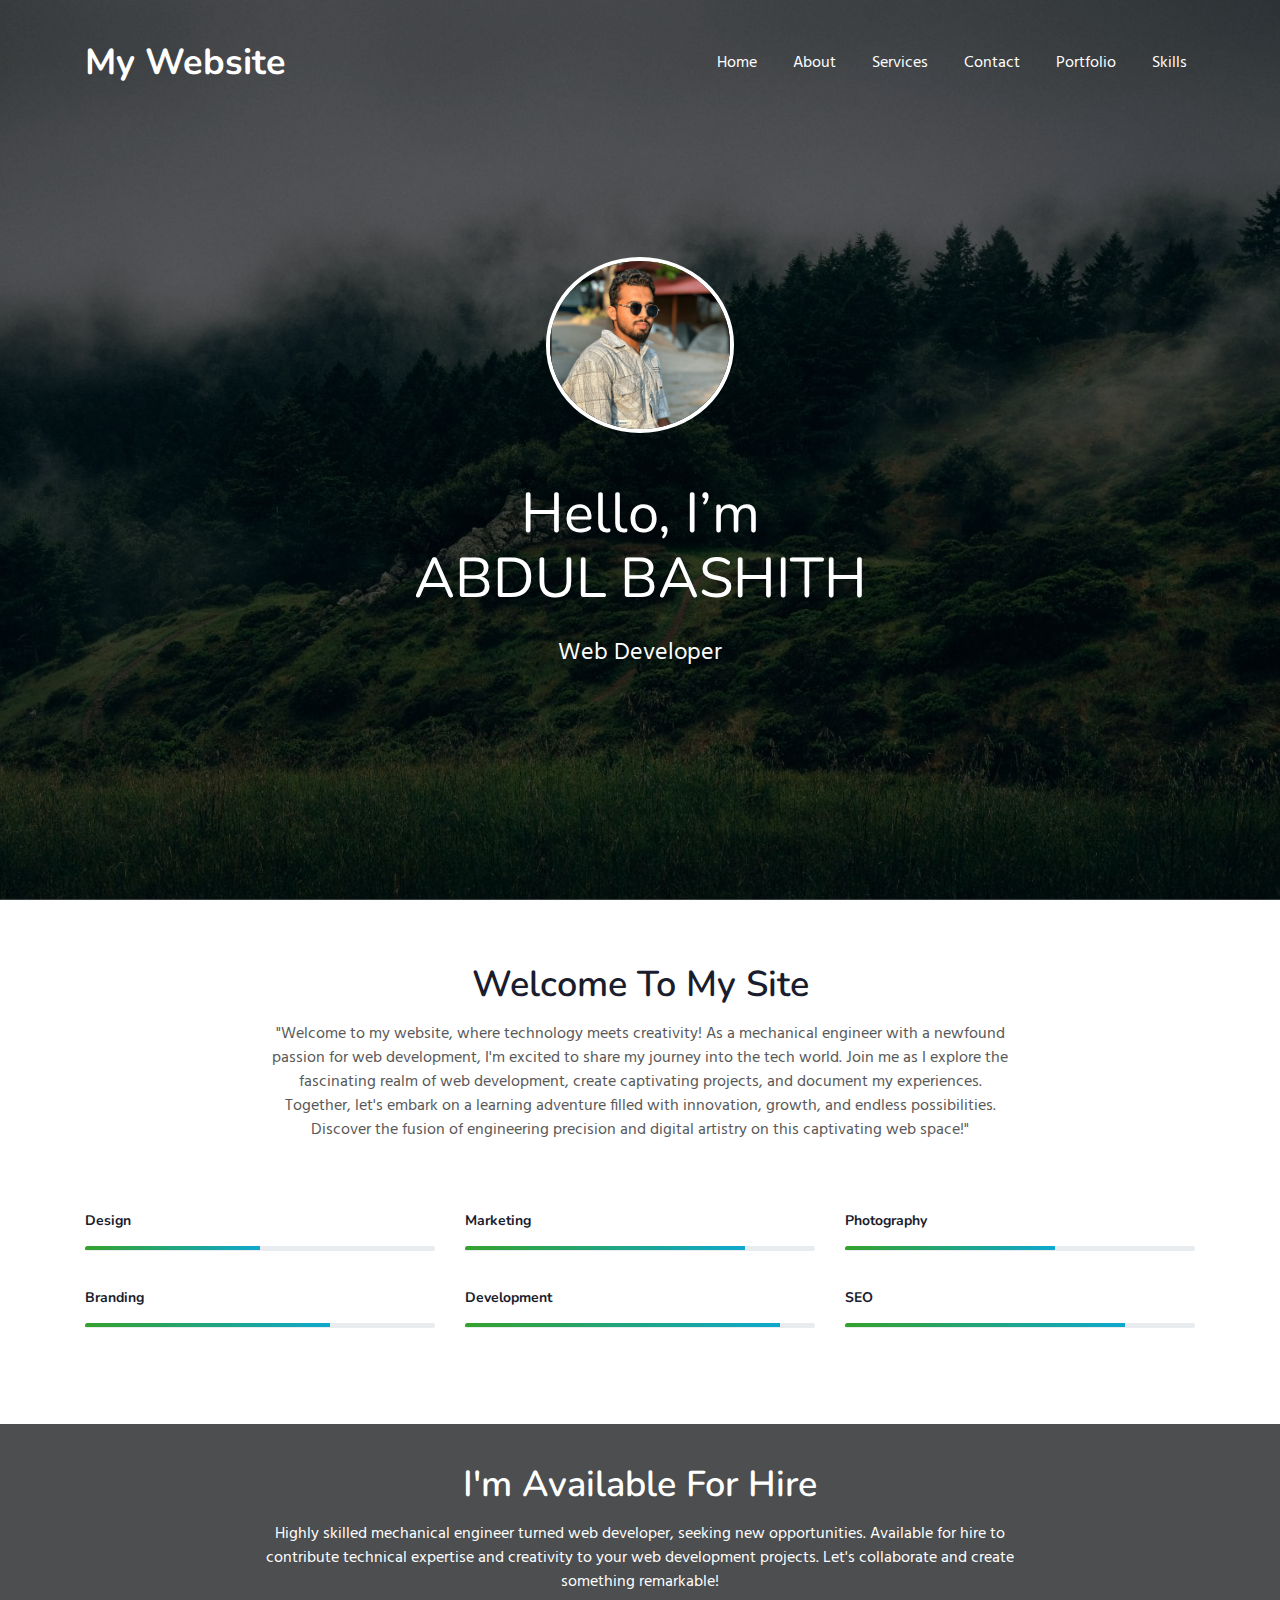
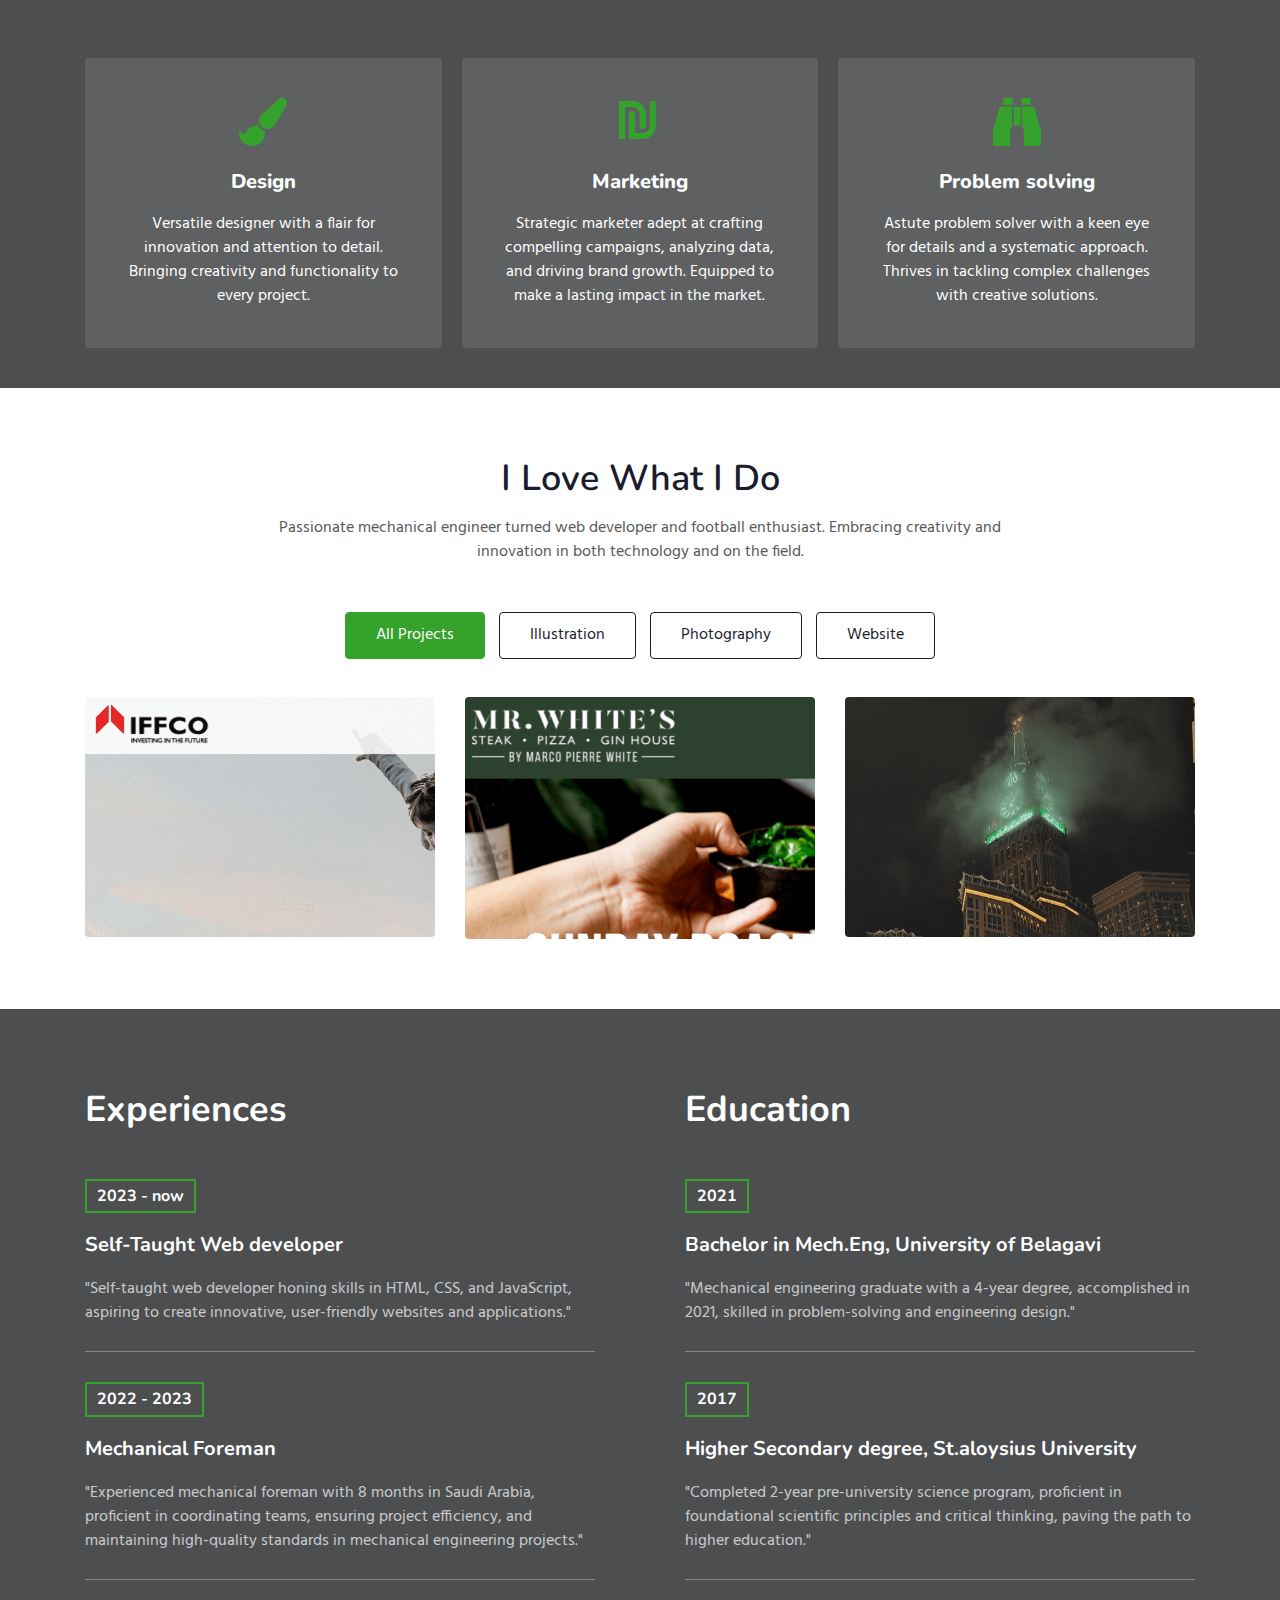
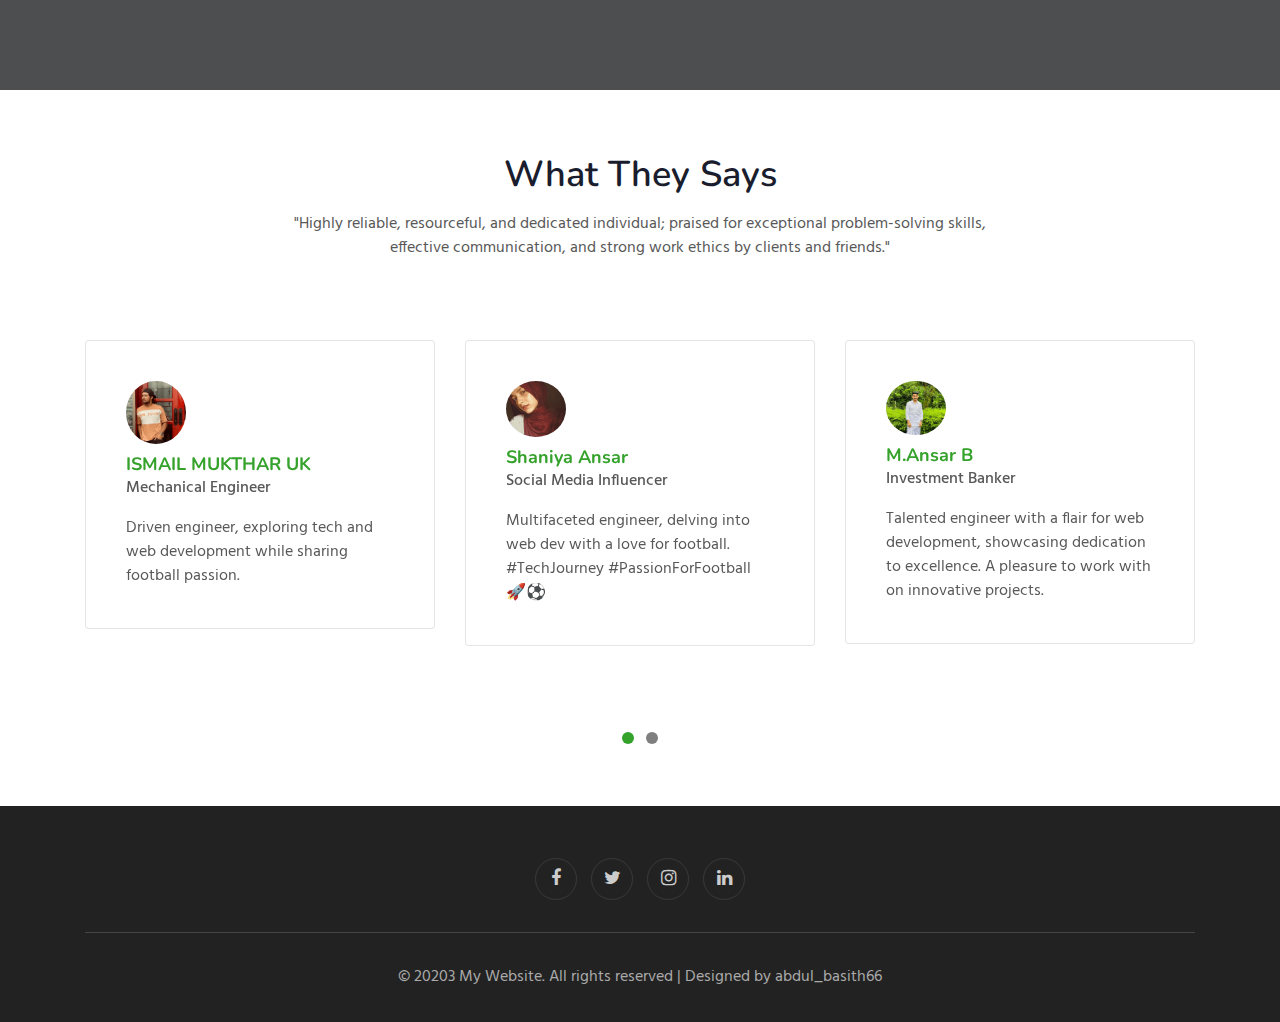
<file: index.html>
<!doctype html>
<html lang="en">
  <head>
    
    <meta charset="utf-8">
    <meta name="viewport" content="width=device-width, initial-scale=1, shrink-to-fit=no">

    <title>My Website a Personal Portfolio Category Bootstrap Responsive Website Template | Home :: abdul_basith66</title>
    <!-- web fonts -->
    <link href="//fonts.googleapis.com/css?family=Nunito:400,600,700,800,900&display=swap" rel="stylesheet">
    <link href="//fonts.googleapis.com/css?family=Hind&display=swap" rel="stylesheet">
    <!-- //web fonts -->
    <!-- Template CSS -->
    <link rel="stylesheet" href="assets/css/style-starter.css">
  </head>
  <body>

<section class="w3l-bootstrap-header">
  <nav class="navbar navbar-expand-lg navbar-light py-lg-3 py-2">
    <div class="container">
      <a class="navbar-brand" href="index.html"> My Website</a>
      <!-- if logo is image enable this   
    <a class="navbar-brand" href="#index.html">
        <img src="image-path" alt="Your logo" title="Your logo" style="height:35px;" />
    </a> -->
      <button class="navbar-toggler" type="button" data-toggle="collapse" data-target="#navbarSupportedContent"
        aria-controls="navbarSupportedContent" aria-expanded="false" aria-label="Toggle navigation">
        <span class="navbar-toggler-icon fa fa-bars"></span>
      </button>

      <div class="collapse navbar-collapse" id="navbarSupportedContent">
        <ul class="navbar-nav ml-auto">
          <li class="nav-item">
            <a class="nav-link" href="index.html">Home</a>
          </li>
          <li class="nav-item">
            <a class="nav-link" href="about.html">About</a>
          </li>
          <li class="nav-item">
            <a class="nav-link" href="services.html">Services</a>
          </li>
         
        
          <li class="nav-item">
            <a class="nav-link" href="contact.html">Contact</a>
          </li>
          <li class="nav-item">
            <a class="nav-link" href="portfolio.html">Portfolio</a>
          </li>
          <li class="nav-item">
            <a class="nav-link" href="skills.html">skills</a>
          </li>
        </ul>
        
      </div>
    </div>
  </nav>
</section>
 <!--  Main banner section -->
 <section class="w3l-main-banner" id="home">
  <div class="companies20-content">
    <div class="companies-wrapper">
        <div class="item">
         
            <div class="slider-info banner-view text-center">
              <div class="banner-info container">
                <img src="assets/images/basi.png"  class="img-fluid">
                <!-- <img src="assets/images/m" alt=""> -->
                <h3 class="banner-text mt-5">Hello, I’m<br> ABDUL BASHITH
                  </h3>
                  <p class="my-4 mb-5">Web Developer</p><br>
               
              </div>
            </div>
          
        </div>
    </div>
  </div>
</section>
 <!--  //Main banner section -->
<section class="w3l-about ">
<div class="skills-bars py-5">
 <div class="container py-md-3">
  <div class="heading text-center mx-auto">
    <h3 class="head">Welcome To My Site</h3>
    <p class="my-3 head"> "Welcome to my website, where technology meets creativity! As a mechanical engineer with a newfound passion for web development, I'm excited to share my journey into the tech world. Join me as I explore the fascinating realm of web development, create captivating projects, and document my experiences. Together, let's embark on a learning adventure filled with innovation, growth, and endless possibilities. Discover the fusion of engineering precision and digital artistry on this captivating web space!"</p>
      
    </div>
<div class="row mt-5 pt-3">
    <div class="col-lg-4 col-md-4 col-sm-6 skills-bar-grids mb-4 pb-2">
        <h4>Design</h4>
        <div class="progress">
        <div class="progress-bar progress-bar-striped bg-color" role="progressbar" style="width: 50% ;height:4px;" aria-valuenow="50" aria-valuemin="0" aria-valuemax="100">
      </div>
    </div>
</div>
    <div class="col-lg-4 col-md-4 col-sm-6 skills-bar-grids mb-4 pb-2">
        <h4>Marketing</h4>
        <div class="progress">
        <div class="progress-bar progress-bar-striped bg-color" role="progressbar" style="width: 80% ;height:4px;" aria-valuenow="50" aria-valuemin="0" aria-valuemax="100">
      </div>
    </div>
</div>
<div class="col-lg-4  col-md-4 col-sm-6 skills-bar-grids mb-4 pb-2">
    <h4>Photography</h4>
    <div class="progress">
    <div class="progress-bar progress-bar-striped bg-color" role="progressbar" style="width: 60% ;height:4px;" aria-valuenow="50" aria-valuemin="0" aria-valuemax="100">
  </div>
</div>
</div>
<div class="col-lg-4  col-md-4 col-sm-6 skills-bar-grids mb-4 pb-2">
    <h4>Branding</h4>
    <div class="progress">
    <div class="progress-bar progress-bar-striped bg-color" role="progressbar" style="width: 70% ;height:4px;" aria-valuenow="50" aria-valuemin="0" aria-valuemax="100">
  </div>
</div>
</div>
<div class="col-lg-4  col-md-4 col-sm-6 skills-bar-grids mb-4 pb-2">
    <h4>Development</h4>
    <div class="progress">
    <div class="progress-bar progress-bar-striped bg-color" role="progressbar" style="width: 90% ;height:4px;" aria-valuenow="50" aria-valuemin="0" aria-valuemax="100">
  </div>
</div>
</div>
<div class="col-lg-4 col-md-4 col-sm-6 skills-bar-grids ">
    <h4>SEO</h4>
    <div class="progress">
    <div class="progress-bar progress-bar-striped bg-color" role="progressbar" style="width: 80% ;height:4px;" aria-valuenow="50" aria-valuemin="0" aria-valuemax="100">
  </div>
</div>
</div>

 </div>
 </div>
</div>
 </section>
<section class="w3l-feature-3" id="features">
	<div class="grid top-bottom">
		<div class="container">
			<div class="heading text-center mx-auto">
                <h3 class="head text-white">I'm Available For Hire</h3>
                <p class="my-3 head text-white"> Highly skilled mechanical engineer turned web developer, seeking new opportunities. Available for hire to contribute technical expertise and creativity to your web development projects. Let's collaborate and create something remarkable!</p>
              </div>
			<div class="middle-section grid-column text-center mt-5 pt-3">
				<div class="three-grids-columns">
					<span class="fa fa-paint-brush"></span>
					<h4>Design</h4>
					<p>Versatile designer with a flair for innovation and attention to detail. Bringing creativity and functionality to every project.</p>
					
				</div>
				<div class="three-grids-columns">
					<span class="fa fa-ils"></span>
					<h4>Marketing</h4>
					<p>Strategic marketer adept at crafting compelling campaigns, analyzing data, and driving brand growth. Equipped to make a lasting impact in the market.</p>
					
				</div>
				<div class="three-grids-columns">
					<span class="fa fa-binoculars"></span>
					<h4>Problem solving</h4>
					<p>Astute problem solver with a keen eye for details and a systematic approach. Thrives in tackling complex challenges with creative solutions.</p>
					
				</div>
			</div>
		</div>
	</div>
</section>
<div class="products-4" id="portfolio">
    <!-- Products4 block -->
    <div id="products4-block" class="text-center">
        <div class="container">
            <div class="heading text-center mx-auto mb-5">
                <h3 class="head">I Love What I Do</h3>
                <p class="my-3 head"> Passionate mechanical engineer turned web developer and football enthusiast. Embracing creativity and innovation in both technology and on the field.</p>
              </div>
            <input id="tab1" type="radio" name="tabs" checked>
            <label class="tabtle" for="tab1">All Projects</label>

            <input id="tab2" type="radio" name="tabs">
            <label class="tabtle" for="tab2">Illustration</label>

            <input id="tab3" type="radio" name="tabs">
            <label class="tabtle" for="tab3">Photography</label>

            <input id="tab4" type="radio" name="tabs">
            <label class="tabtle" for="tab4">Website</label>

            <section id="content1" class="tab-content text-left">
                <div class="d-grid grid-col-3">
                    <div class="product">
                        <a href="assets/images/quanta.png" data-lightbox="example-set"
                            data-title="Website cloning of the biggest ice cream brand in middle east">
                            <figure>
                                <img src="assets/images/quanta.png" class="img-responsive" alt="" />
                            </figure>
                        </a>
                        
                    </div>
                    <!-- <div class="product">
                        <a href="assets/images/g2.jpg" data-lightbox="example-set"
                            data-title="Lorem ipsum dolor sit amet consectetur adipisicing elit. Numquam architecto, ex veritatis">
                            <figure>
                                <img src="assets/images/g2.jpg" class="img-responsive" alt="" />
                            </figure>
                        </a>
                        
                    </div> -->
                    <div class="product">
                        <a href="assets/images/mr.white.png" data-lightbox="example-set"
                            data-title="Website cloning of the one of the most iconic restaurant in london">
                            <figure>
                                <img src="assets/images/mr.white.png" class="img-responsive" alt="" />
                            </figure>
                        </a>
                        
                    </div>
                    <div class="product">
                        <a href="assets/images/clock.png" data-lightbox="example-set"
                            data-title="Amazing night vision click of the biggest clock tower in the world">
                            <figure>
                                <img src="assets/images/clock.png" class="img-responsive" alt="" />
                            </figure>
                        </a>
                        
                    </div>
                    <!-- <div class="product">
                        <a href="assets/images/clock.png" data-lightbox="example-set"
                            data-title="Lorem ipsum dolor sit amet consectetur adipisicing elit. Numquam architecto, ex veritatis">
                            <figure>
                                <img src="assets/images/clock.png" class="img-responsive" alt="" />
                            </figure>
                        </a>
                       
                    </div> -->
                    <!-- <div class="product">
                        <a href="assets/images/berry.png" data-lightbox="example-set"
                            data-title="Lorem ipsum dolor sit amet consectetur adipisicing elit. Numquam architecto, ex veritatis">
                            <figure>
                                <img src="assets/images/berry.png" class="img-responsive" alt="" />
                            </figure>
                        </a>
                        
                    </div> -->
                    
                    
                </div>
            </section>

            <section id="content2" class="tab-content text-left">
                <div class="d-grid grid-col-3">
                    <div class="product">
                        <a href="assets/images/jubailmosque.jpg" data-lightbox="example-set"
                            data-title="Night vision click of a beautiful mosque at saudi arabia">
                            <figure>
                                <img src="assets/images/jubailmosque.jpg" class="img-responsive" alt="" />
                            </figure>
                        </a>
                        
                    </div>
                    <div class="product">
                        <a href="assets/images/mr.white.png" data-lightbox="example-set"
                            data-title="Website cloning of the one of the most iconic restaurant in london">
                            <figure>
                                <img src="assets/images/mr.white.png" class="img-responsive" alt="" />
                            </figure>
                        </a>
                       
                    </div>
                    <div class="product">
                        <a href="assets/images/quanta.png" data-lightbox="example-set"
                            data-title="Website cloning of the biggest ice cream brand in middle east">
                            <figure>
                                <img src="assets/images/quanta.png" class="img-responsive" alt="" />
                            </figure>
                        </a>
                       
                    </div>
                    <div class="product">
                        <a href="assets/images/berry.png" data-lightbox="example-set"
                            data-title="Fabulous dusk shot at a farm in saudi arabia">
                            <figure>
                                <img src="assets/images/berry.png" class="img-responsive" alt="" />
                            </figure>
                        </a>
                       
                    </div>
                    <div class="product">
                        <a href="assets/images/manu.png" data-lightbox="example-set"
                            data-title="The biggest club in the world football">
                            <figure>
                                <img src="assets/images/manu.png" class="img-responsive" alt="" />
                            </figure>
                        </a>
                        
                    </div>
                    <div class="product">
                        <a href="assets/images/g4.jpg" data-lightbox="example-set"
                            data-title="Problem solving and accurate results">
                            <figure>
                                <img src="assets/images/g4.jpg" class="img-responsive" alt="" />
                            </figure>
                        </a>
                        
                    </div>
                </div>
            </section>

            <section id="content3" class="tab-content text-left">
                <div class="d-grid grid-col-3">
                    <div class="product">
                        <a href="assets/images/clock.png" data-lightbox="example-set"
                            data-title="Amazing night vision click of the biggest clock tower in the world">
                            <figure>
                                <img src="assets/images/clock.png" class="img-responsive" alt="" />
                            </figure>
                        </a>
                      
                    </div>
                    <div class="product">
                        <a href="assets/images/berry.png" data-lightbox="example-set"
                            data-title="Fabulous dusk shot at a farm in saudi arabia">
                            <figure>
                                <img src="assets/images/berry.png" class="img-responsive" alt="" />
                            </figure>
                        </a>
                       
                    </div>
                    <div class="product">
                        <a href="assets/images/jubailmosque.jpg" data-lightbox="example-set"
                            data-title="Night vision click of a beautiful mosque at saudi arabia">
                            <figure>
                                <img src="assets/images/jubailmosque.jpg" class="img-responsive" alt="" />
                            </figure>
                        </a>
                        
                    </div>
                </div>
            </section>

            <section id="content4" class="tab-content text-left">
                <div class="d-grid grid-col-3">
                    <div class="product">
                        <a href="assets/images/mr.white.png" data-lightbox="example-set"
                            data-title="Website cloning of the one of the most iconic restaurant in london">
                            <figure>
                                <img src="assets/images/mr.white.png" class="img-responsive" alt="" />
                            </figure>
                        </a>
                        
                    </div>
                    <div class="product">
                        <a href="assets/images/quanta.png" data-lightbox="example-set"
                            data-title="Website cloning of the biggest ice cream brand in middle east">
                            <figure>
                                <img src="assets/images/quanta.png" class="img-responsive" alt="" />
                            </figure>
                        </a>
                        
                    </div>
                </div>
            </section>
        </div>
    </div>
    <!-- Products4 block -->
</div>
<script src="assets/js/jquery-3.3.1.min.js"></script>
<script src="assets/js/lightbox-plus-jquery.min.js"></script>
<section class="services-12" id="experience">
	<div class="form-12-content">
		<div class="container">
			<div class="grid grid-column-2 ">
				
				<div class="column1">
          <h3 class="mb-5">Experiences</h3>
					<div class="experience-top">
            <h5>2023 - now</h5>
						<h4>Self-Taught Web developer</h4>
						<p class="my-3 text-white">"Self-taught web developer honing skills in HTML, CSS, and JavaScript, aspiring to create innovative, user-friendly websites and applications."</p>
            </div>
            <div class="experience-top">
              <h5>2022 - 2023</h5>
              <h4>Mechanical Foreman</h4>
              <p class="my-3 text-white">"Experienced mechanical foreman with 8 months in Saudi Arabia, proficient in coordinating teams, ensuring project efficiency, and maintaining high-quality standards in mechanical engineering projects."</p>
              </div>
             
					</div>
					<div class="column2">
            <h3 class="mb-5">Education</h3>
            <div class="experience-top">
              <h5>2021</h5>
              <h4>Bachelor in Mech.Eng, University of Belagavi</h4>
              <p class="my-3 text-white">"Mechanical engineering graduate with a 4-year degree, accomplished in 2021, skilled in problem-solving and engineering design."</p>
              </div>
              <div class="experience-top">
                <h5>2017</h5>
                <h4>Higher Secondary degree, St.aloysius University</h4>
                <p class="my-3 text-white">"Completed 2-year pre-university science program, proficient in foundational scientific principles and critical thinking, paving the path to higher education."</p>
                </div>
              
					</div>
			</div>
		</div>
	</div>
</section>
<section class="w3l-testimonials" id="testimonials">
  <div class="customers-6-content py-5">
    <div class="container py-lg-3">
      <div class="heading text-center mx-auto">
        <h3 class="head">What They Says</h3>
        <p class="my-3 head "> "Highly reliable, resourceful, and dedicated individual; praised for exceptional problem-solving skills, effective communication, and strong work ethics by clients and friends."</p>
      </div>
     
      <div id="customerhnyCarousel" class="carousel slide" data-ride="carousel">

        <ol class="carousel-indicators">
          <li data-target="#customerhnyCarousel" data-slide-to="0" class="active"></li>
                        <li data-target="#customerhnyCarousel" data-slide-to="1"></li>
                      
        </ol>
        <!-- Carousel items -->
        <div class="carousel-inner pb-5">

          <div class="carousel-item active">
            <div class="customer row py-5 mt-3">
              <div class="col-lg-4 col-md-6">
                <div class="card">
                 
                  <div class="card-body">
                    <img class="card-img-top img-responsive" src="assets/images/mukthar.png" alt="">
                    <h3 class="card-title mt-2">ISMAIL MUKTHAR UK</h3>
                    <p class="sub-title mb-3">Mechanical Engineer</p>
                    <p class="card-text">  Driven engineer, exploring tech and web development while sharing football passion.
                    </p>
                  
                    
                  </div>
                </div>
              </div>
              <div class="col-lg-4 col-md-6 off-testi-2">
                <div class="card">
                
                  <div class="card-body">
                    <img class="card-img-top img-responsive" src="assets/images/shan.png" alt="">
                    <h3 class="card-title mt-2">Shaniya Ansar</h3>
                    <p class="sub-title mb-3">Social Media Influencer</p>
                    <p class="card-text">  Multifaceted engineer, delving into web dev with a love for football. #TechJourney #PassionForFootball 🚀⚽️
                    </p>
                    
                  
                  </div>
                </div>
              </div>
              <div class="col-lg-4 offset-md-3 offset-lg-0 col-md-6 off-testi">
                <div class="card">
                  
                  <div class="card-body">
                    <img class="card-img-top img-responsive" src="assets/images/mab.png" alt="">
                    <h3 class="card-title mt-2">M.Ansar B</h3>
                    <p class="sub-title mb-3">Investment Banker</p>
                    <p class="card-text">  Talented engineer with a flair for web development, showcasing dedication to excellence. A pleasure to work with on innovative projects.
                     </p>
                   
                    
                  </div>
                </div>
              </div>
            </div>
          </div>
          <!--.item-->

          <div class="carousel-item">
            <div class="customer row py-5 mt-3">
              <div class="col-lg-4 col-md-6">
                <div class="card">
                 
                  <div class="card-body">
                    <img class="card-img-top img-responsive" src="assets/images/hydu.png" alt="">
                    <h3 class="card-title mt-2">Ali Hyder Khan</h3>
                    <p class="sub-title mb-3">HVAC Engineer</p>
                    <p class="card-text">  Highly skilled engineer expanding into web development, combining technical prowess and adaptability. A valuable asset in any project collaboration.
                    </p>
                  
                  
                  </div>
                </div>
              </div>
              <div class="col-lg-4 col-md-6 off-testi-2">
                <div class="card">
                 
                  <div class="card-body">
                    <img class="card-img-top img-responsive" src="assets/images/Sinan.png" alt="">
                    <h3 class="card-title mt-2">Sinan bhai Posoat</h3>
                    <p class="sub-title mb-3">Entrepreneur</p>
                    <p class="card-text"> Innovative engineer transitioning to web development; a dynamic collaborator with a passion for tech solutions. A future-forward partnership awaits!
                     </p>
                  
                    
                  </div>
                </div>
                
                
              </div>
              <div class="col-lg-4 offset-md-3 offset-lg-0 col-md-6 off-testi">
                <div class="card">
                 
                  <div class="card-body">
                    <img class="card-img-top img-responsive" src="assets/images/imthi.png" alt="">
                    <h3 class="card-title mt-2">Imthiyaz</h3>
                    <p class="sub-title mb-3">Entrepreneur</p>
                    <p class="card-text"> "Aspiring entrepreneur with a strategic mindset, continuously seeking opportunities for growth and success in business ventures."
                    </p>
                   
                    
                  </div>
                </div>
              </div>
            </div>
            
          </div>
           

        </div>
        <!--.carousel-inner-->
      </div>
    </div>
  </div>
  <!--//customers -->
</section>
 
 <!-- grids block 5 -->
 <section class="w3l-footer-29-main" id="footer">
  <div class="footer-29 text-center">
      <div class="container">
        
        <div class="main-social-footer-29">
                    
          <a href="https://www.facebook.com/profile.php?id=100007956582911" class="facebook"><span class="fa fa-facebook"></span></a>
          <a href="https://twitter.com/abdul_basith66" class="twitter"><span class="fa fa-twitter"></span></a>
          <a href="https://www.instagram.com/abdul_basith66/" class="instagram"><span class="fa fa-instagram"></span></a>
          <a href="https://www.linkedin.com/in/abdulbasith66/" class="linkedin"><span class="fa fa-linkedin"></span></a>
      </div>
          <div class="bottom-copies text-center">
              <p class="copy-footer-29">© 20203 My Website. All rights reserved | Designed by abdul_basith66</p>
               
          </div>
      </div>
  </div>
   <!-- move top -->
  <button onclick="topFunction()" id="movetop" title="Go to top">
              <span class="fa fa-angle-up"></span>
                 </button>
                 <script>
                     // When the user scrolls down 20px from the top of the document, show the button
                     window.onscroll = function () {
                         scrollFunction()
                     };
              
                     function scrollFunction() {
                         if (document.body.scrollTop > 20 || document.documentElement.scrollTop > 20) {
                             document.getElementById("movetop").style.display = "block";
                         } else {
                             document.getElementById("movetop").style.display = "none";
                         }
                     }
              
                     // When the user clicks on the button, scroll to the top of the document
                     function topFunction() {
                         document.body.scrollTop = 0;
                         document.documentElement.scrollTop = 0;
                     }
                 </script>
                 <!-- /move top -->
</section>
<!-- // grids block 5 -->
<script src="assets/js/jquery-3.3.1.min.js"></script>
<!-- //footer-28 block -->
</section>

<script>
    $(function () {
      $('.navbar-toggler').click(function () {
        $('body').toggleClass('noscroll');
      })
    });
  </script>
  <!-- jQuery first, then Popper.js, then Bootstrap JS -->
  <script src="https://code.jquery.com/jquery-3.4.1.slim.min.js"
    integrity="sha384-J6qa4849blE2+poT4WnyKhv5vZF5SrPo0iEjwBvKU7imGFAV0wwj1yYfoRSJoZ+n" crossorigin="anonymous">
  </script>
  
  <script src="https://stackpath.bootstrapcdn.com/bootstrap/4.4.1/js/bootstrap.min.js"
    integrity="sha384-wfSDF2E50Y2D1uUdj0O3uMBJnjuUD4Ih7YwaYd1iqfktj0Uod8GCExl3Og8ifwB6" crossorigin="anonymous">
  </script>

<!-- Smooth scrolling -->



</body>

</html>
<!-- // grids block 5 -->
</file>
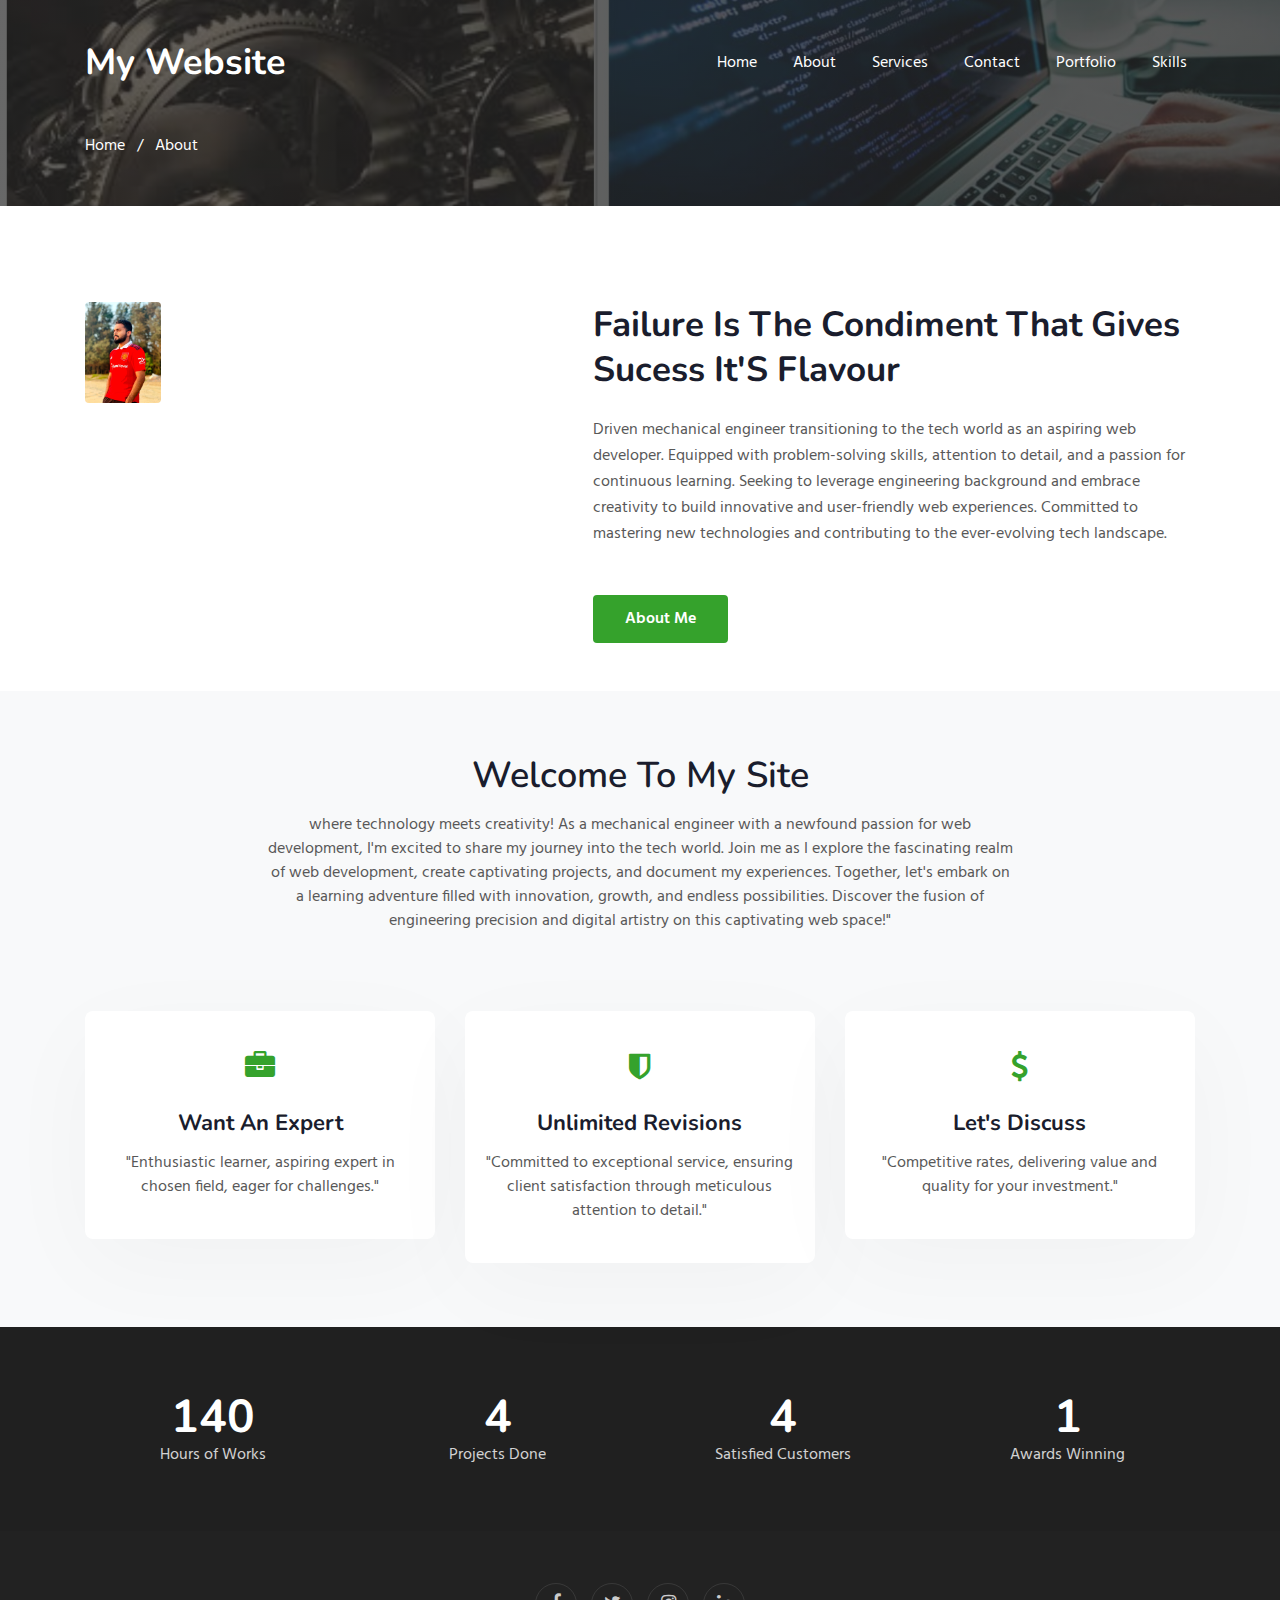
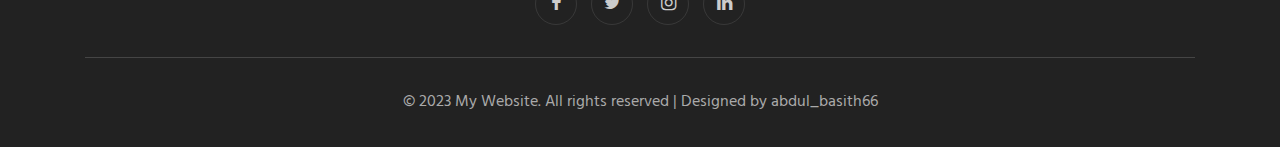
<file: about.html>
<!doctype html>
<html lang="en">
  <head>
    <!-- Required meta tags -->
    <meta charset="utf-8">
    <meta name="viewport" content="width=device-width, initial-scale=1, shrink-to-fit=no">

    <title>My Website a Personal Portfolio Category Bootstrap Responsive Website Template | About :: abdul_basith66</title>
    <!-- web fonts -->
    <link href="//fonts.googleapis.com/css?family=Nunito:400,600,700,800,900&display=swap" rel="stylesheet">
    <link href="//fonts.googleapis.com/css?family=Hind&display=swap" rel="stylesheet">
    <!-- //web fonts -->
    <!-- Template CSS -->
    <link rel="stylesheet" href="assets/css/style-starter.css">
  </head>
  <body>

<section class="w3l-bootstrap-header">
  <nav class="navbar navbar-expand-lg navbar-light py-lg-3 py-2">
    <div class="container">
      <a class="navbar-brand" href="index.html"> My Website</a>
      <!-- if logo is image enable this   
    <a class="navbar-brand" href="#index.html">
        <img src="image-path" alt="Your logo" title="Your logo" style="height:35px;" />
    </a> -->
      <button class="navbar-toggler" type="button" data-toggle="collapse" data-target="#navbarSupportedContent"
        aria-controls="navbarSupportedContent" aria-expanded="false" aria-label="Toggle navigation">
        <span class="navbar-toggler-icon fa fa-bars"></span>
      </button>

      <div class="collapse navbar-collapse" id="navbarSupportedContent">
        <ul class="navbar-nav ml-auto">
          <li class="nav-item">
            <a class="nav-link" href="index.html">Home</a>
          </li>
          <li class="nav-item">
            <a class="nav-link" href="about.html">About</a>
          </li>
          <li class="nav-item">
            <a class="nav-link" href="services.html">Services</a>
          </li>  
          <li class="nav-item">
            <a class="nav-link" href="contact.html">Contact</a>
          </li>
          <li class="nav-item">
            <a class="nav-link" href="portfolio.html">Portfolio</a>
          </li>
          <li class="nav-item">
            <a class="nav-link" href="skills.html">skills</a>
          </li>
        </ul>
        
      </div>
    </div>
  </nav>
</section>
<section class="w3l-about-breadcrum">
  <div class="breadcrum-bg">
    <div class="container py-5">
      <p><a href="index.html">Home</a> &nbsp; / &nbsp; About</p>
     </div>
  </div>
</section>
<!-- w3l-content-photo-5 -->
<div class="w3l-content-photo-5 py-5" id="about">
	<div class="content-main pt-lg-5 pt-md-3 pb-0">
		<div class="container">
			<div class="row">
				<div class="col-lg-5 content-photo">
					<a href="#"><img src="assets/images/mee2.jpg" class="img-fluid" alt="content-photo"></a>
				</div>
				<div class="col-lg-7 content-left mt-lg-0 mt-5 pl-lg-5">
					<h3>Failure Is The Condiment That Gives Sucess  It'S Flavour</h3>
					<p class="mb-0">Driven mechanical engineer transitioning to the tech world as an aspiring web developer. Equipped with problem-solving skills, attention to detail, and a passion for continuous learning. Seeking to leverage engineering background and embrace creativity to build innovative and user-friendly web experiences. Committed to mastering new technologies and contributing to the ever-evolving tech landscape.</p>
					<a href="services.html" class="btn-theme2 btn mt-lg-5 mt-4">About Me</a>
				</div>
			</div>
		</div>
	</div>
</div>
<!-- //w3l-content-photo-5 -->
<!-- home page service grids -->
<section id="services-1" class="bg-light py-5">
  <div class="container py-lg-3">
    <div class="heading text-center mx-auto">
      <h3 class="head">Welcome To My Site</h3>
      <p class="my-3 head"> where technology meets creativity! As a mechanical engineer with a newfound passion for web development, I'm excited to share my journey into the tech world. Join me as I explore the fascinating realm of web development, create captivating projects, and document my experiences. Together, let's embark on a learning adventure filled with innovation, growth, and endless possibilities. Discover the fusion of engineering precision and digital artistry on this captivating web space!"</p>
        
      </div>
    <div class="row mt-lg-5">
      <div class="col-lg-4 col-md-6 col-sm-12">
        <div class="box-wrap">
          <div class="icon">
            <span class="fa fa-briefcase"></span>
          </div>
          <h4><a href="services.html">Want An Expert</a></h4>
          <p>"Enthusiastic learner, aspiring expert in chosen field, eager for challenges."</p>
        </div>
      </div>
      <div class="col-lg-4 col-md-6 col-sm-12">
        <div class="box-wrap">
          <div class="icon">
            <span class="fa fa-shield"></span>
          </div>
          <h4><a href="services.html">Unlimited Revisions</a></h4>
          <p>"Committed to exceptional service, ensuring client satisfaction through meticulous attention to detail."</p>
        </div>
      </div>
      <div class="col-lg-4 col-md-6 col-sm-12">
        <div class="box-wrap">
          <div class="icon">
            <span class="fa fa-dollar"></span>
          </div>
          <h4><a href="services.html">Let's Discuss</a></h4>
          <p>"Competitive rates, delivering value and quality for your investment."</p>
        </div>
      </div>
    </div>
  </div>
</section>
<!-- //home page service grids -->

<!-- specifications -->
<section class="w3l-specifications-9">
    <div class="main-w3 py-5" id="stats">
        <div class="container py-md-3">
            
           <div class="main-cont-wthree-fea row ">
                <div class="grids-speci1 col-lg-3 col-6">
                    <div class="spec-2 text-center">
                     
                    <h3 class="title-spe">140</h3>
                    <p>Hours of Works</p>
                </div>
                </div>
                <div class="grids-speci1 midd-eff-spe col-lg-3 col-6">
                    <div class="spec-2 text-center">
                  
                    <h3 class="title-spe">4</h3>
                    <p>Projects Done</p>
                    </div>
                </div>
                <div class="grids-speci1 las-but col-lg-3 col-6  mt-lg-0 mt-4">
                    <div class="spec-2 text-center">
                    
                    <h3 class="title-spe">4</h3>
                    <p>Satisfied Customers</p>
                    </div>
                </div>
                <div class="grids-speci1 las-t col-lg-3 col-6  mt-lg-0 mt-4">
                    <div class="spec-2 text-center">
                     
                        <h3 class="title-spe">1</h3>
                        <p>Awards Winning</p>
                        </div>
                    </div>
            </div>
            
        </div>
    </div>
    <!-- //specifications -->
</section>
 
 <!-- grids block 5 -->
 <section class="w3l-footer-29-main" id="footer">
  <div class="footer-29 text-center">
      <div class="container">
        
        <div class="main-social-footer-29">
                    
          <a href="https://www.facebook.com/profile.php?id=100007956582911" class="facebook"><span class="fa fa-facebook"></span></a>
          <a href="https://twitter.com/abdul_basith66" class="twitter"><span class="fa fa-twitter"></span></a>
          <a href="https://www.instagram.com/abdul_basith66/" class="instagram"><span class="fa fa-instagram"></span></a>
          <a href="https://www.linkedin.com/in/abdulbasith66/" class="linkedin"><span class="fa fa-linkedin"></span></a>
      </div>
          <div class="bottom-copies text-center">
              <p class="copy-footer-29">© 2023 My Website. All rights reserved | Designed by abdul_basith66</p>
               
          </div>
      </div>
  </div>
   <!-- move top -->
  <button onclick="topFunction()" id="movetop" title="Go to top">
              <span class="fa fa-angle-up"></span>
                 </button>
                 <script>
                     // When the user scrolls down 20px from the top of the document, show the button
                     window.onscroll = function () {
                         scrollFunction()
                     };
              
                     function scrollFunction() {
                         if (document.body.scrollTop > 20 || document.documentElement.scrollTop > 20) {
                             document.getElementById("movetop").style.display = "block";
                         } else {
                             document.getElementById("movetop").style.display = "none";
                         }
                     }
              
                     // When the user clicks on the button, scroll to the top of the document
                     function topFunction() {
                         document.body.scrollTop = 0;
                         document.documentElement.scrollTop = 0;
                     }
                 </script>
                 <!-- /move top -->
</section>
<!-- // grids block 5 -->
<script src="assets/js/jquery-3.3.1.min.js"></script>
<!-- //footer-28 block -->
</section>

<script>
    $(function () {
      $('.navbar-toggler').click(function () {
        $('body').toggleClass('noscroll');
      })
    });
  </script>
  <!-- jQuery first, then Popper.js, then Bootstrap JS -->
  <script src="https://code.jquery.com/jquery-3.4.1.slim.min.js"
    integrity="sha384-J6qa4849blE2+poT4WnyKhv5vZF5SrPo0iEjwBvKU7imGFAV0wwj1yYfoRSJoZ+n" crossorigin="anonymous">
  </script>
  
  <script src="https://stackpath.bootstrapcdn.com/bootstrap/4.4.1/js/bootstrap.min.js"
    integrity="sha384-wfSDF2E50Y2D1uUdj0O3uMBJnjuUD4Ih7YwaYd1iqfktj0Uod8GCExl3Og8ifwB6" crossorigin="anonymous">
  </script>

<!-- Smooth scrolling -->



</body>

</html>
<!-- // grids block 5 -->
</file>
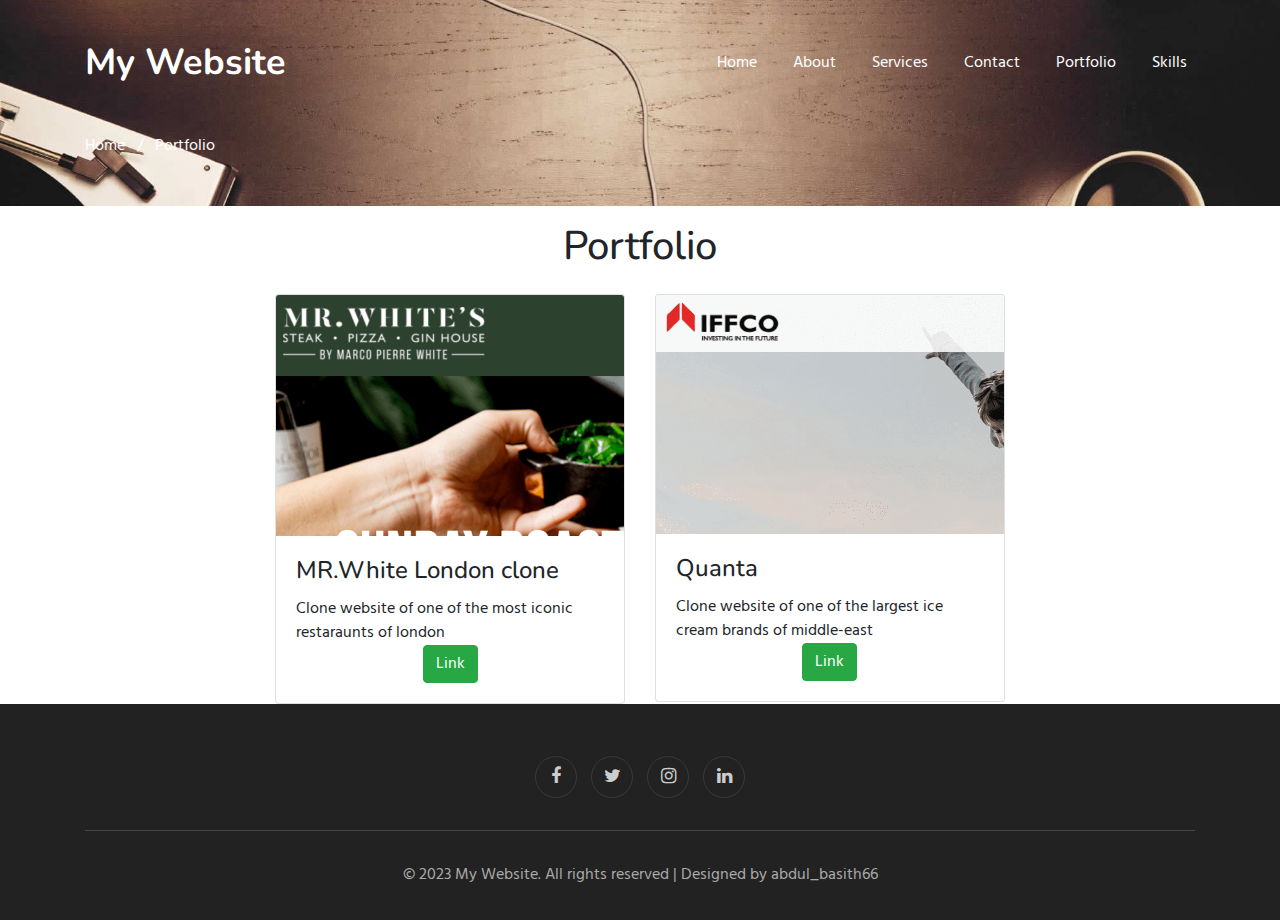
<file: portfolio.html>
<!DOCTYPE html>
<html lang="en">
<head>
    <meta charset="UTF-8">
    <meta name="viewport" content="width=device-width, initial-scale=1, shrink-to-fit=no">
    <title>My Website a Personal Portfolio Category Bootstrap Responsive Website Template | portfolio :: abdul_basith66</title>
     <!-- web fonts -->
     <link href="//fonts.googleapis.com/css?family=Nunito:400,600,700,800,900&display=swap" rel="stylesheet">
     <link href="//fonts.googleapis.com/css?family=Hind&display=swap" rel="stylesheet">
     <!-- //web fonts -->
     <!-- Template CSS -->
     <link rel="stylesheet" href="assets/css/style-starter.css">
</head>
<body>
    <section class="w3l-bootstrap-header">
        <nav class="navbar navbar-expand-lg navbar-light py-lg-3 py-2">
          <div class="container">
            <a class="navbar-brand" href="index.html"> My Website</a>
            <!-- if logo is image enable this   
          <a class="navbar-brand" href="#index.html">
              <img src="image-path" alt="Your logo" title="Your logo" style="height:35px;" />
          </a> -->
            <button class="navbar-toggler" type="button" data-toggle="collapse" data-target="#navbarSupportedContent"
              aria-controls="navbarSupportedContent" aria-expanded="false" aria-label="Toggle navigation">
              <span class="navbar-toggler-icon fa fa-bars"></span>
            </button>
      
            <div class="collapse navbar-collapse" id="navbarSupportedContent">
              <ul class="navbar-nav ml-auto">
                <li class="nav-item">
                  <a class="nav-link" href="index.html">Home</a>
                </li>
                <li class="nav-item">
                  <a class="nav-link" href="about.html">About</a>
                </li>
                <li class="nav-item">
                  <a class="nav-link" href="services.html">Services</a>
                </li>  
                <li class="nav-item">
                  <a class="nav-link" href="contact.html">Contact</a>
                </li>
                <li class="nav-item">
                  <a class="nav-link" href="portfolio.html">Portfolio</a>
                </li>
                <li class="nav-item">
                  <a class="nav-link" href="skills.html">skills</a>
                </li>
              </ul>
              
            </div>
          </div>
        </nav>
      </section>
      <section class="w3l-portfolio-breadcrum">
        <div class="breadcrum-bg">
          <div class="container py-5">
            <p style="color: white;" ><a style="color: white;" href="index.html">Home</a> &nbsp; / &nbsp; Portfolio</p>
           </div>
        </div>
      </section>


      <!-- <div class="port" style="width: 100%;height: 400px; background-color: aliceblue;"> -->
        <!-- portfolio section-->
    <section id="portfolio">
        <div class="container mt-3">
            <h1 class="text-center">Portfolio</h1>
            <div class="row">
                <div class="col-lg-4 mt-4">
                    <div class="card">
                        <img class="card-img-top" src="assets/images/mr.white.png" alt="Card image" style="width:100%">
                        <div class="card-body">
                            <h4 class="card-title">MR.White London clone</h4>
                            <p class="card-text">Clone website of one of the most iconic restaraunts of london</p>
                            <div class="text-center">
                                <a href="http://127.0.0.1:5501/index.html" class="btn btn-success">Link</a>
                            </div>
                        </div>
                    </div>
                </div>

                <div class="col-lg-4 mt-4">
                    <div class="card portfolioContent">
                        <img class="card-img-top" src="assets/images/quanta.png" alt="Card image" style="width:100%">
                        <div class="card-body">
                            <h4 class="card-title">Quanta</h4>
                            <p class="card-text">Clone website of one of the largest ice cream brands of middle-east</p>
                            <div class="text-center">
                                <a href="http://127.0.0.1:5501/Quanta/index.html" class="btn btn-success">Link</a>
                            </div>
                        </div>
                    </div>
                </div>

          
            </div>
            </div>
    </section>

    
  <!-- footer section -->
      <section class="w3l-footer-29-main" id="footer">
        <div class="footer-29 text-center">
            <div class="container">
              
              <div class="main-social-footer-29">
                          
                <a href="https://www.facebook.com/profile.php?id=100007956582911" class="facebook"><span class="fa fa-facebook"></span></a>
                <a href="https://twitter.com/abdul_basith66" class="twitter"><span class="fa fa-twitter"></span></a>
                <a href="https://www.instagram.com/abdul_basith66/" class="instagram"><span class="fa fa-instagram"></span></a>
                <a href="https://www.linkedin.com/in/abdulbasith66/" class="linkedin"><span class="fa fa-linkedin"></span></a>
            </div>
                <div class="bottom-copies text-center">
                    <p class="copy-footer-29">© 2023 My Website. All rights reserved | Designed by abdul_basith66</a></p>
                     
                </div>
            </div>
        </div>
         <!-- move top -->
        <button onclick="topFunction()" id="movetop" title="Go to top">
                    <span class="fa fa-angle-up"></span>
                       </button>
                       <script>
                           // When the user scrolls down 20px from the top of the document, show the button
                           window.onscroll = function () {
                               scrollFunction()
                           };
                    
                           function scrollFunction() {
                               if (document.body.scrollTop > 20 || document.documentElement.scrollTop > 20) {
                                   document.getElementById("movetop").style.display = "block";
                               } else {
                                   document.getElementById("movetop").style.display = "none";
                               }
                           }
                    
                           // When the user clicks on the button, scroll to the top of the document
                           function topFunction() {
                               document.body.scrollTop = 0;
                               document.documentElement.scrollTop = 0;
                           }
                       </script>
                       <!-- /move top -->
      </section>
      <!-- // grids block 5 -->
      <script src="assets/js/jquery-3.3.1.min.js"></script>
      <!-- //footer-28 block -->
      </section>
      
      <script>
          $(function () {
            $('.navbar-toggler').click(function () {
              $('body').toggleClass('noscroll');
            })
          });
        </script>



     <!-- jQuery first, then Popper.js, then Bootstrap JS -->
  <script src="https://code.jquery.com/jquery-3.4.1.slim.min.js"
  integrity="sha384-J6qa4849blE2+poT4WnyKhv5vZF5SrPo0iEjwBvKU7imGFAV0wwj1yYfoRSJoZ+n" crossorigin="anonymous">
</script>

<script src="https://stackpath.bootstrapcdn.com/bootstrap/4.4.1/js/bootstrap.min.js"
  integrity="sha384-wfSDF2E50Y2D1uUdj0O3uMBJnjuUD4Ih7YwaYd1iqfktj0Uod8GCExl3Og8ifwB6" crossorigin="anonymous">
</script>

</body>
</html>
</file>
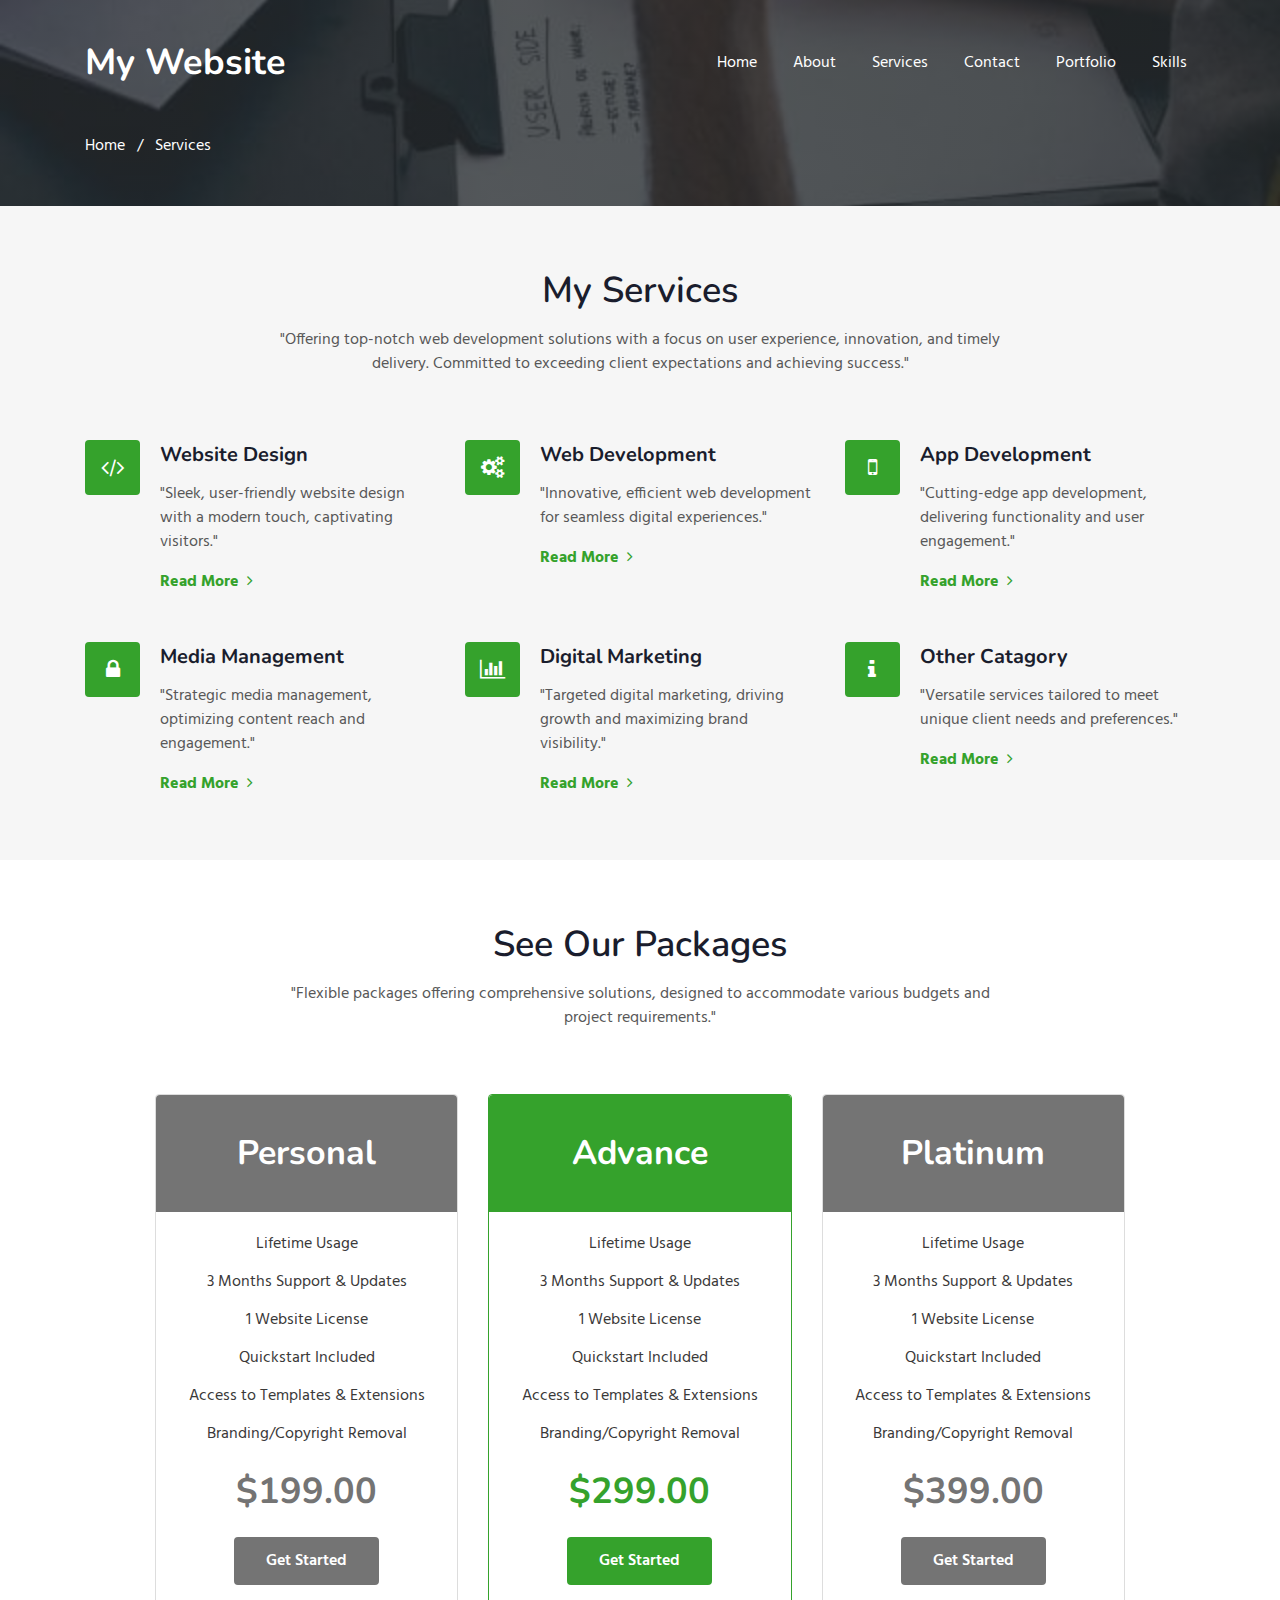
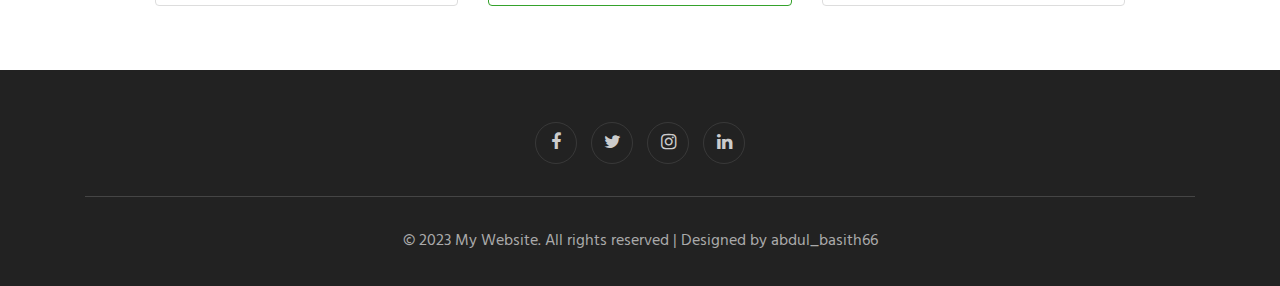
<file: services.html>
<!doctype html>
<html lang="en">
  <head>
    <!-- Required meta tags -->
    <meta charset="utf-8">
    <meta name="viewport" content="width=device-width, initial-scale=1, shrink-to-fit=no">

    <title>My Website a Personal Portfolio Category Bootstrap Responsive Website Template | Services :: abdul_basith66</title>
    <!-- web fonts -->
    <link href="//fonts.googleapis.com/css?family=Nunito:400,600,700,800,900&display=swap" rel="stylesheet">
    <link href="//fonts.googleapis.com/css?family=Hind&display=swap" rel="stylesheet">
    <!-- //web fonts -->
    <!-- Template CSS -->
    <link rel="stylesheet" href="assets/css/style-starter.css">
  </head>
  <body>


<section class="w3l-bootstrap-header">
  <nav class="navbar navbar-expand-lg navbar-light py-lg-3 py-2">
    <div class="container">
      <a class="navbar-brand" href="index.html"> My Website</a>
      <!-- if logo is image enable this   
    <a class="navbar-brand" href="#index.html">
        <img src="image-path" alt="Your logo" title="Your logo" style="height:35px;" />
    </a> -->
      <button class="navbar-toggler" type="button" data-toggle="collapse" data-target="#navbarSupportedContent"
        aria-controls="navbarSupportedContent" aria-expanded="false" aria-label="Toggle navigation">
        <span class="navbar-toggler-icon fa fa-bars"></span>
      </button>

      <div class="collapse navbar-collapse" id="navbarSupportedContent">
        <ul class="navbar-nav ml-auto">
          <li class="nav-item">
            <a class="nav-link" href="index.html">Home</a>
          </li>
          <li class="nav-item">
            <a class="nav-link" href="about.html">About</a>
          </li>
          <li class="nav-item">
            <a class="nav-link" href="services.html">Services</a>
          </li> 
          <li class="nav-item">
            <a class="nav-link" href="contact.html">Contact</a>
          </li>
          <li class="nav-item">
            <a class="nav-link" href="portfolio.html">Portfolio</a>
          </li>
          <li class="nav-item">
            <a class="nav-link" href="skills.html">skills</a>
          </li>
        </ul>
        
      </div>
    </div>
  </nav>
</section>
<section class="w3l-service-breadcrum">
  <div class="breadcrum-bg">
    <div class="container py-5">
      <p><a href="index.html">Home</a> &nbsp; / &nbsp; Services</p>
      </div>
  </div>
</section>
<section class="w3l-features-4">
	<!-- /features -->
		<div class="features py-5" id="services">
            <div class="container py-md-3">
			<div class="heading text-center mx-auto">
				<h3 class="head">My Services</h3>
				<p class="my-3 head"> "Offering top-notch web development solutions with a focus on user experience, innovation, and timely delivery. Committed to exceeding client expectations and achieving success."</p>
			  </div>
			<div class="fea-gd-vv row mt-5 pt-3">	
			   <div class="float-lt feature-gd col-lg-4 col-md-6">	
					 <div class="icon"> <span class="fa fa-code" aria-hidden="true"></span></div>
					 <div class="icon-info">
						<h5><a href="#">
							Website Design</a></h5>
						<p> "Sleek, user-friendly website design with a modern touch, captivating visitors."  </p>
						<a href="#" class="red mt-3">Read More <span class="fa fa-angle-right pl-1"></span></a>
					</div>
					 
				</div>	
				<div class="float-mid feature-gd col-lg-4 col-md-6 mt-md-0 mt-5">	
					 <div class="icon"> <span class="fa fa-cogs" aria-hidden="true"></span></div>
					 <div class="icon-info">
						<h5><a href="#">Web Development
						</a></h5>
						<p> "Innovative, efficient web development for seamless digital experiences." </p>
						<a href="#" class="red mt-3">Read More <span class="fa fa-angle-right pl-1"></span></a>
					</div>
			 </div> 
				<div class="float-rt feature-gd col-lg-4 col-md-6 mt-lg-0 mt-5">	
					 <div class="icon"> <span class="fa fa-mobile" aria-hidden="true"></span></div>
					 <div class="icon-info">
						<h5><a href="#">App Development</a></h5>
						<p> "Cutting-edge app development, delivering functionality and user engagement."  </p>
						<a href="#" class="red mt-3">Read More <span class="fa fa-angle-right pl-1"></span></a>
					</div>
			 </div>	 
			 <div class="float-lt feature-gd col-lg-4 col-md-6 mt-5">	
					 <div class="icon"> <span class="fa fa-lock" aria-hidden="true"></span></div>
					 <div class="icon-info">
						<h5><a href="#">Media Management</a>
						</h5>
						<p> "Strategic media management, optimizing content reach and engagement." </p>
						<a href="#" class="red mt-3">Read More <span class="fa fa-angle-right pl-1"></span></a>
					</div>
					 
				</div>	
				<div class="float-mid feature-gd col-lg-4 col-md-6 mt-5">	
					 <div class="icon"> <span class="fa fa-bar-chart" aria-hidden="true"></span></div>
					 <div class="icon-info">
						<h5><a href="#">
							Digital Marketing</a>
						</h5>
						<p> "Targeted digital marketing, driving growth and maximizing brand visibility."  </p>
						<a href="#" class="red mt-3">Read More <span class="fa fa-angle-right pl-1"></span></a>
					</div>
			 </div> 
				<div class="float-rt feature-gd col-lg-4 col-md-6 mt-5">	
					 <div class="icon"> <span class="fa fa-info" aria-hidden="true"></span></div>
					 <div class="icon-info">
						<h5><a href="#">Other Catagory</a>
						</h5>
						<p> "Versatile services tailored to meet unique client needs and preferences."  </p>
						<a href="#" class="red mt-3">Read More <span class="fa fa-angle-right pl-1"></span></a>
					</div>
			 </div>		 				 
		  </div>  
		 </div>
	   </div>
   <!-- //features -->
</section>
<section class="w3l-pricing-7" id="pricing">
  <div class="w3l-pricing-7_sur py-5">
    <div class="container py-md-3">
      <div class="heading text-center mx-auto">
        <h3 class="head">See Our Packages</h3>
        <p class="my-3 head"> "Flexible packages offering comprehensive solutions, designed to accommodate various budgets and project requirements."</p>
      </div>
      <div class="row w3l-pricing-7-gd-top pt-3 mt-5">
        <div class="col-lg-4 col-md-6 w3l-pricing-7-gd-left">
          <div class="w3l-pricing-7  pric-7-1">
            <h6>Personal</h6>
            
            <div class="w3l-pricing-7-bottom">
              <div class="w3l-pricing-7-bottom-bottom">
                <ul class="links">
                  <li class="tick-info">
                    Lifetime Usage
                  </li>
                  <li class="tick-info">
                    3 Months Support & Updates
                  </li>
                  <li class="tick-info">
                    1 Website License
                  </li>
                  <li class="tick-info">
                    Quickstart Included
                  </li>
                  <li class="tick-info">
                    Access to Templates & Extensions
                  </li>
                  <li class="tick-info">
                    Branding/Copyright Removal
                  </li>
                </ul>
                <h3 class="title-sub mt-4">$199.00</h3>
              </div>
              <div class="buy-button text-center mt-4">
                 <a href="contact.html" class="btn btn-secondary btn-theme5">
                  <div class="anim"></div><span>Get Started</span>
                </a>
              </div>
            </div>
          </div>
        </div>
        <div class="col-lg-4 col-md-6 mt-md-0 mt-4 w3l-pricing-7-gd-left active">
          <div class="w3l-pricing-7 pric-7 active">
            <h6 class="active">Advance</h6>
          
            <div class="w3l-pricing-7-bottom">
              <div class="w3l-pricing-7-bottom-bottom">
                <ul class="links">
                  <li class="tick-info">
                    Lifetime Usage
                  </li>
                  <li class="tick-info">
                    3 Months Support & Updates
                  </li>
                  <li class="tick-info">
                    1 Website License
                  </li>
                  <li class="tick-info">
                    Quickstart Included
                  </li>
                  <li class="tick-info">
                    Access to Templates & Extensions
                  </li>
                  <li class="tick-info">
                    Branding/Copyright Removal
                  </li>
                </ul>
                <h3 class="title-sub mt-4 active">$299.00</h3>
              </div>
              <div class="buy-button text-center mt-4">
                <a href="contact.html" class="btn btn-secondary btn-theme5 active">
                  <div class="anim"></div><span>Get Started</span>
                </a>
              </div>
            </div>
          </div>
        </div>
        <div class="col-lg-4 col-md-6 mt-lg-0 mt-4 w3l-pricing-7-gd-left">
          <div class="w3l-pricing-7 pric-7-2">
            <h6>Platinum</h6>
            
            <div class="w3l-pricing-7-bottom">
              <div class="w3l-pricing-7-bottom-bottom">
                <ul class="links">
                  <li class="tick-info">
                    Lifetime Usage
                  </li>
                  <li class="tick-info">
                    3 Months Support & Updates
                  </li>
                  <li class="tick-info">
                    1 Website License
                  </li>
                  <li class="tick-info">
                    Quickstart Included
                  </li>
                  <li class="tick-info">
                    Access to Templates & Extensions
                  </li>
                  <li class="tick-info">
                    Branding/Copyright Removal
                  </li>
                </ul>
                <h3 class="title-sub mt-4">$399.00</h3>
              </div>
              <div class="buy-button text-center mt-4">
                <a href="contact.html" class="btn btn-secondary btn-theme5">
                  <div class="anim"></div><span>Get Started</span>
                </a>
              </div>
            </div>
          </div>
        </div>
      </div>
    </div>
  </div>
</section>
 
 <!-- grids block 5 -->
 <section class="w3l-footer-29-main" id="footer">
  <div class="footer-29 text-center">
      <div class="container">
        
        <div class="main-social-footer-29">
                    
          <a href="https://www.facebook.com/profile.php?id=100007956582911" class="facebook"><span class="fa fa-facebook"></span></a>
          <a href="https://twitter.com/abdul_basith66" class="twitter"><span class="fa fa-twitter"></span></a>
          <a href="https://www.instagram.com/abdul_basith66/" class="instagram"><span class="fa fa-instagram"></span></a>
          <a href="https://www.linkedin.com/in/abdulbasith66/" class="linkedin"><span class="fa fa-linkedin"></span></a>
      </div>
          <div class="bottom-copies text-center">
              <p class="copy-footer-29">© 2023 My Website. All rights reserved | Designed by abdul_basith66</p>
               
          </div>
      </div>
  </div>
   <!-- move top -->
  <button onclick="topFunction()" id="movetop" title="Go to top">
              <span class="fa fa-angle-up"></span>
                 </button>
                 <script>
                     // When the user scrolls down 20px from the top of the document, show the button
                     window.onscroll = function () {
                         scrollFunction()
                     };
              
                     function scrollFunction() {
                         if (document.body.scrollTop > 20 || document.documentElement.scrollTop > 20) {
                             document.getElementById("movetop").style.display = "block";
                         } else {
                             document.getElementById("movetop").style.display = "none";
                         }
                     }
              
                     // When the user clicks on the button, scroll to the top of the document
                     function topFunction() {
                         document.body.scrollTop = 0;
                         document.documentElement.scrollTop = 0;
                     }
                 </script>
                 <!-- /move top -->
</section>
<!-- // grids block 5 -->
<script src="assets/js/jquery-3.3.1.min.js"></script>
<!-- //footer-28 block -->
</section>

<script>
    $(function () {
      $('.navbar-toggler').click(function () {
        $('body').toggleClass('noscroll');
      })
    });
  </script>
  <!-- jQuery first, then Popper.js, then Bootstrap JS -->
  <script src="https://code.jquery.com/jquery-3.4.1.slim.min.js"
    integrity="sha384-J6qa4849blE2+poT4WnyKhv5vZF5SrPo0iEjwBvKU7imGFAV0wwj1yYfoRSJoZ+n" crossorigin="anonymous">
  </script>
  
  <script src="https://stackpath.bootstrapcdn.com/bootstrap/4.4.1/js/bootstrap.min.js"
    integrity="sha384-wfSDF2E50Y2D1uUdj0O3uMBJnjuUD4Ih7YwaYd1iqfktj0Uod8GCExl3Og8ifwB6" crossorigin="anonymous">
  </script>

<!-- Smooth scrolling -->



</body>

</html>
<!-- // grids block 5 -->
</file>
